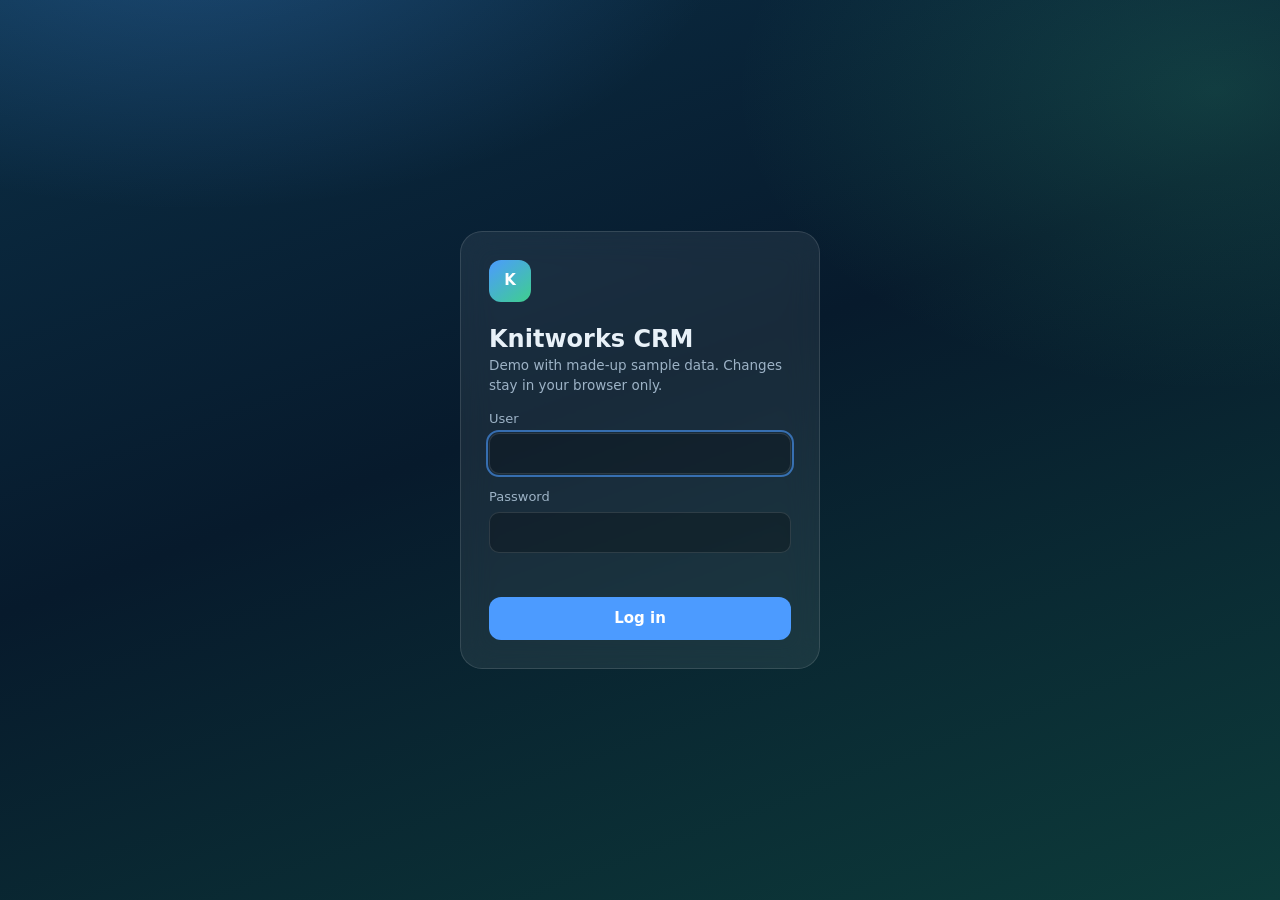
<file: index.html>
<!doctype html>
<html lang="en">
<head>
  <meta charset="utf-8">
  <meta name="viewport" content="width=device-width, initial-scale=1">
  <meta name="robots" content="noindex, nofollow">
  <title>Knitworks CRM</title>
  <script>try { document.documentElement.dataset.theme = localStorage.getItem("kw2:theme") || "dark"; if (localStorage.getItem("kw2:pinned") === "true") document.documentElement.classList.add("pin-early"); } catch (e) {}</script>
  <link rel="stylesheet" href="app.css?v=6ae541c147">
</head>
<body>
  <div class="bg"></div>

  <!-- Left: the whole navigation. Narrow when idle, slides open on hover (or when pinned) and pushes the page right. -->
  <aside class="side" id="side" aria-label="Pages">
    <div class="side-brand">
      <div class="logo">K</div>
      <div class="side-txt"><b>Knitworks CRM</b><small id="farm-name"></small></div>
    </div>
    <nav class="side-nav" id="nav"></nav>
    <button class="side-pin" id="pin" aria-label="Pin menu"><span class="ni"><svg class="icon" viewBox="0 0 24 24"><path d="M9 4h6l-1 6 4 4H6l4-4zM12 14v7"/></svg></span><span class="nl"></span></button>
  </aside>

  <!-- Top: option buttons only. Admin can hide each one. -->
  <header class="topbar">
    <div class="crumb" id="crumb"></div>
    <div class="top-actions">
      <button class="tb-search" data-tb="search" data-act="search" title="Search (Ctrl+K)"><svg class="icon" viewBox="0 0 24 24"><circle cx="11" cy="11" r="7"/><path d="M20 20l-3.5-3.5"/></svg><span>Search</span><kbd>Ctrl K</kbd></button>
      <button class="icon-btn primary" data-tb="new" data-act="new" title="New"><svg class="icon" viewBox="0 0 24 24"><path d="M12 5v14M5 12h14"/></svg></button>
      <button class="icon-btn" data-tb="today" data-go="today" title="Today"><svg class="icon" viewBox="0 0 24 24"><rect x="3" y="4" width="18" height="17" rx="2"/><path d="M8 2v4M16 2v4M3 10h18M9 15l2 2 4-4"/></svg></button>
      <button class="icon-btn" data-tb="email" data-go="email" title="Email"><svg class="icon" viewBox="0 0 24 24"><rect x="3" y="5" width="18" height="14" rx="2"/><path d="M3 7l9 6 9-6"/></svg></button>
      <button class="icon-btn" data-tb="booklink" data-act="booklink" title="Copy the Book a call link"><svg class="icon" viewBox="0 0 24 24"><path d="M10 13a5 5 0 0 0 7.5.5l3-3a5 5 0 0 0-7-7l-1.7 1.7"/><path d="M14 11a5 5 0 0 0-7.5-.5l-3 3a5 5 0 0 0 7 7l1.7-1.7"/></svg></button>
      <button class="icon-btn bell" data-tb="bell" id="bell" title="Notifications" aria-label="Notifications"></button>
      <select class="mini" data-tb="lang" id="lang" aria-label="Language"></select>
      <button class="icon-btn" data-tb="theme" id="theme" title="Light or dark"><svg class="icon" viewBox="0 0 24 24"><circle cx="12" cy="12" r="4"/><path d="M12 2v2M12 20v2M4.9 4.9l1.4 1.4M17.7 17.7l1.4 1.4M2 12h2M20 12h2M4.9 19.1l1.4-1.4M17.7 6.3l1.4-1.4"/></svg></button>
      <div class="avatar" id="me" tabindex="0" role="button" aria-label="Account"></div>
    </div>
  </header>

  <main id="view"><div class="page"><p class="muted">Loading…</p></div></main>
  <div id="layer"></div>
  <div id="toast" role="status"></div>

  <script src="demo.js?v=2798cf47a9"></script>
  <script src="app.js?v=c5368ae04b"></script>
</body>
</html>
</file>
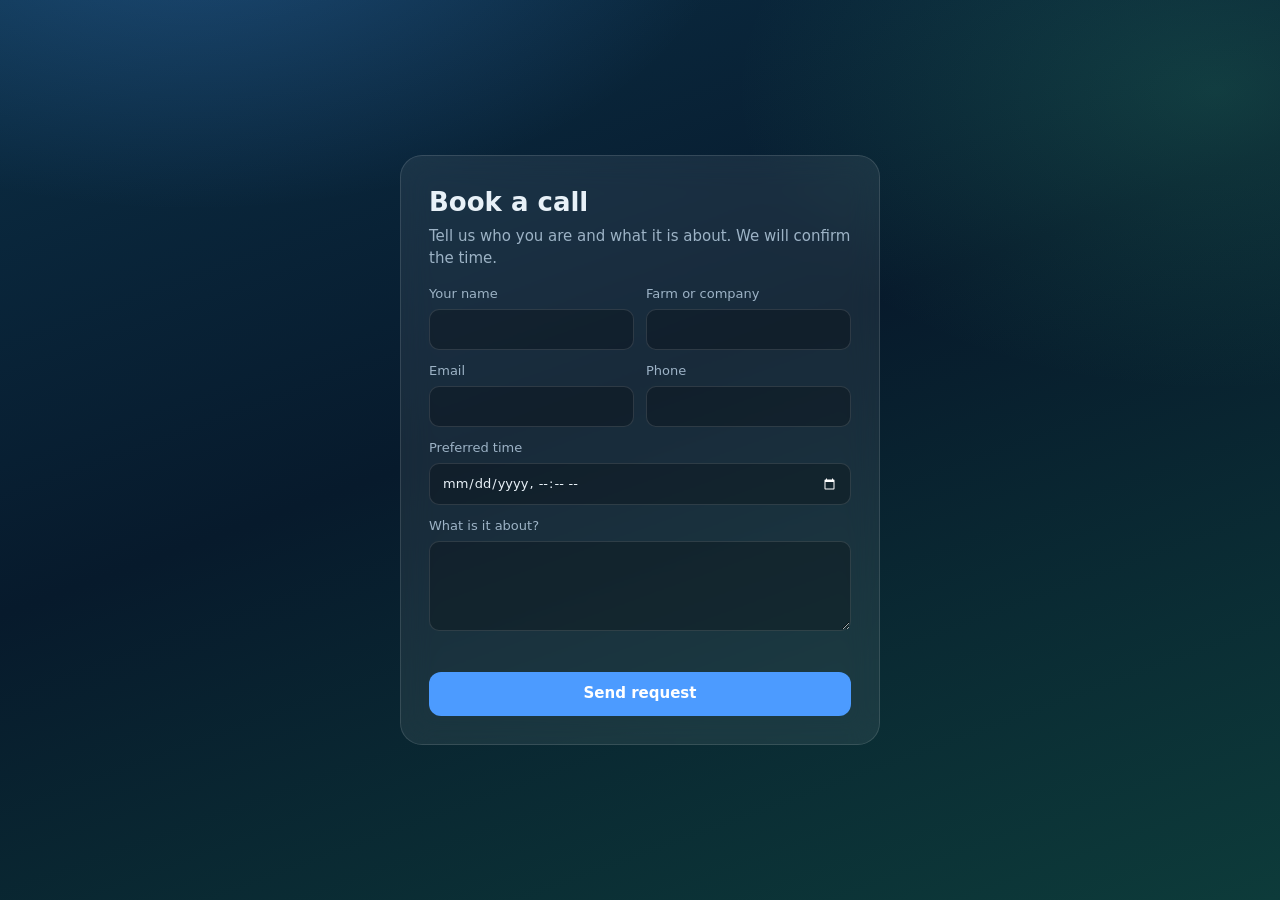
<file: book.html>
<!doctype html>
<html lang="en">
<head>
  <meta charset="utf-8">
  <meta name="viewport" content="width=device-width, initial-scale=1">
  <meta name="robots" content="noindex, nofollow">
  <title>Book a call</title>
  <style>
    :root { --bg1:#071a2c; --bg2:#0b2e45; --bg3:#0d3b3a; --glass:rgba(255,255,255,.07); --line:rgba(255,255,255,.12); --text:#e8f1f8; --muted:#9db3c6; --blue:#4c9bff; --green:#3fcf8e; --red:#ff6b6b; color-scheme:dark; }
    * { box-sizing: border-box; }
    body { margin:0; min-height:100vh; display:grid; place-items:center; padding:16px; color:var(--text);
      font:15px/1.45 system-ui,-apple-system,"Segoe UI",Roboto,sans-serif;
      background: radial-gradient(900px 500px at 15% -10%, rgba(76,155,255,.28), transparent 60%),
                  radial-gradient(800px 500px at 95% 10%, rgba(63,207,142,.18), transparent 60%),
                  linear-gradient(160deg, var(--bg2), var(--bg1) 45%, var(--bg3)); }
    .box { width:100%; max-width:480px; background:var(--glass); border:1px solid var(--line); border-radius:22px; padding:28px; backdrop-filter:blur(16px); animation: rise .45s cubic-bezier(.2,.7,.2,1) both; }
    h1 { margin:0 0 4px; font-size:26px; } p { margin:0 0 16px; color:var(--muted); }
    form { display:grid; grid-template-columns:1fr 1fr; gap:12px; }
    label { display:grid; gap:5px; font-size:13px; color:var(--muted); } label.full { grid-column:1/-1; }
    input, textarea { font:inherit; color:var(--text); background:rgba(0,0,0,.25); border:1px solid var(--line); border-radius:10px; padding:10px 12px; }
    textarea { min-height:90px; resize:vertical; }
    .hp { position:absolute; left:-9999px; }
    button { grid-column:1/-1; font:inherit; font-weight:600; border:0; border-radius:12px; padding:11px; background:var(--blue); color:#fff; cursor:pointer; }
    .msg { grid-column:1/-1; min-height:1.2em; font-size:14px; }
    .msg.bad { color:var(--red); } .msg.ok { color:var(--green); }
    @media (max-width:520px) { form { grid-template-columns:1fr; } }
    @keyframes rise { from { opacity:0; transform:translateY(12px); } to { opacity:1; transform:none; } }
  </style>
</head>
<body>
  <div class="box">
    <h1>Book a call</h1>
    <p>Tell us who you are and what it is about. We will confirm the time.</p>
    <form id="f">
      <label>Your name <input name="name" required maxlength="120"></label>
      <label>Farm or company <input name="org" maxlength="120"></label>
      <label>Email <input name="email" type="email" maxlength="120"></label>
      <label>Phone <input name="phone" maxlength="40"></label>
      <label class="full">Preferred time <input name="when" type="datetime-local"></label>
      <label class="full">What is it about? <textarea name="topic" required maxlength="300"></textarea></label>
      <label class="hp" aria-hidden="true">Website <input name="website" tabindex="-1" autocomplete="off"></label>
      <div class="msg" id="msg" role="status"></div>
      <button>Send request</button>
    </form>
  </div>
  <script src="demo.js?v=2798cf47a9"></script>
  <script>
    document.getElementById("f").addEventListener("submit", async (e) => {
      e.preventDefault();
      const msg = document.getElementById("msg"), data = Object.fromEntries(new FormData(e.target));
      msg.className = "msg"; msg.textContent = "";
      if (!data.email && !data.phone) { msg.className = "msg bad"; msg.textContent = "Please give an email or a phone number."; return; }
      try {
        const r = await fetch("/api/public/book", { method: "POST", headers: { "Content-Type": "application/json" }, body: JSON.stringify(data) });
        const j = await r.json();
        if (r.ok) { e.target.reset(); msg.className = "msg ok"; msg.textContent = "Thank you. We received your request and will get back to you."; }
        else { msg.className = "msg bad"; msg.textContent = j.error || "Something went wrong."; }
      } catch (x) { msg.className = "msg bad"; msg.textContent = "No connection. Please try again."; }
    });
  </script>
</body>
</html>
</file>
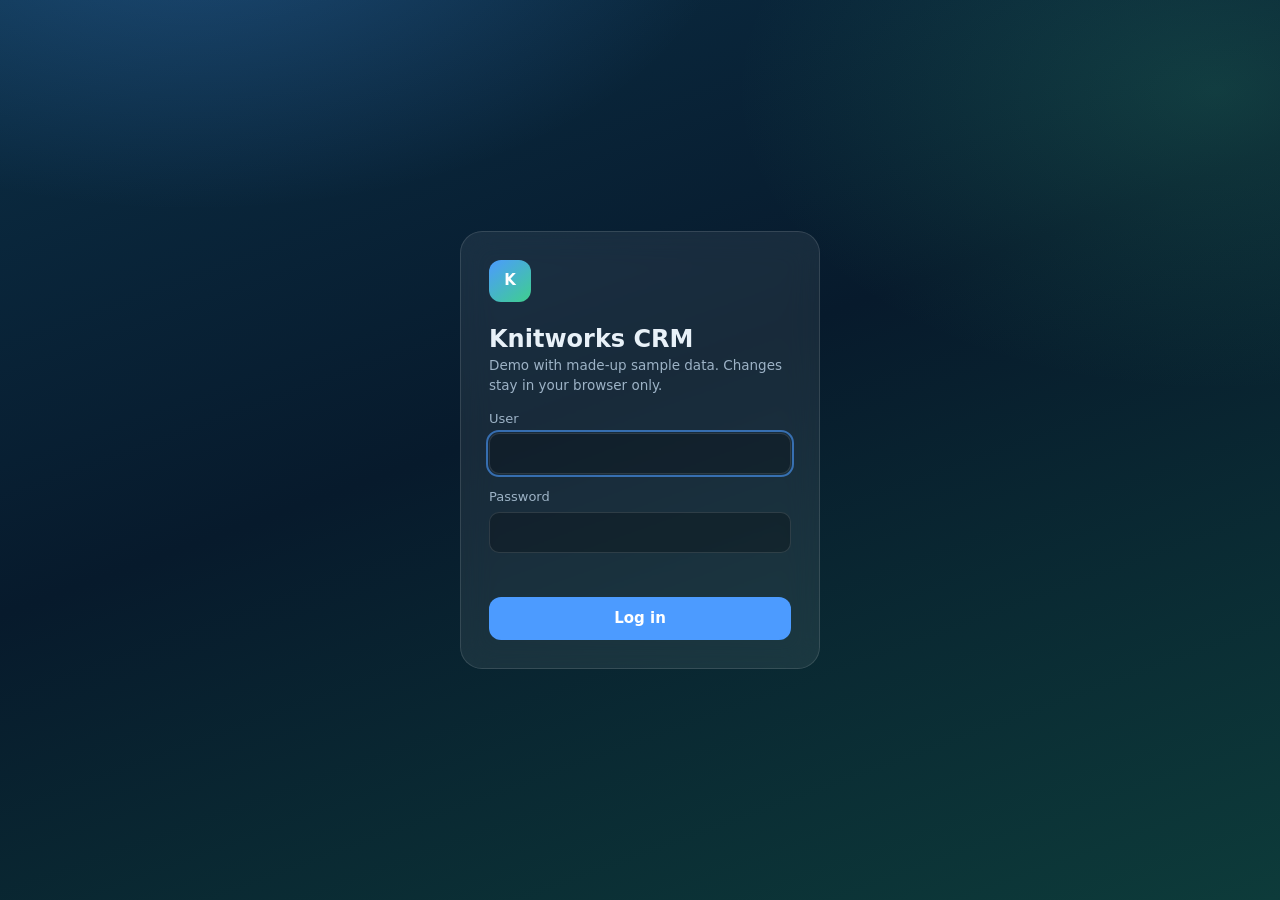
<file: login.html>
<!doctype html>
<html lang="en">
<head>
  <meta charset="utf-8">
  <meta name="viewport" content="width=device-width, initial-scale=1">
  <meta name="robots" content="noindex, nofollow">
  <title>Knitworks CRM · Log in</title>
  <style>
    :root { --bg1:#071a2c; --bg2:#0b2e45; --bg3:#0d3b3a; --glass:rgba(255,255,255,.07); --line:rgba(255,255,255,.12); --text:#e8f1f8; --muted:#9db3c6; --blue:#4c9bff; --green:#3fcf8e; --red:#ff6b6b; color-scheme:dark; }
    * { box-sizing: border-box; }
    body { margin:0; min-height:100vh; display:grid; place-items:center; padding:16px; color:var(--text);
      font:15px/1.45 system-ui,-apple-system,"Segoe UI",Roboto,sans-serif;
      background: radial-gradient(900px 500px at 15% -10%, rgba(76,155,255,.28), transparent 60%),
                  radial-gradient(800px 500px at 95% 10%, rgba(63,207,142,.18), transparent 60%),
                  linear-gradient(160deg, var(--bg2), var(--bg1) 45%, var(--bg3)); }
    form { width:100%; max-width:360px; background:var(--glass); border:1px solid var(--line); border-radius:22px; padding:28px;
      backdrop-filter: blur(16px); display:grid; gap:14px; animation: rise .45s cubic-bezier(.2,.7,.2,1) both; }
    .logo { width:42px; height:42px; border-radius:12px; display:grid; place-items:center; font-weight:800; color:#fff;
      background:linear-gradient(140deg,var(--blue),var(--green)); }
    h1 { margin:6px 0 0; font-size:24px; } p { margin:0; color:var(--muted); font-size:13.5px; }
    label { display:grid; gap:5px; font-size:13px; color:var(--muted); }
    input { font:inherit; color:var(--text); background:rgba(0,0,0,.25); border:1px solid var(--line); border-radius:10px; padding:10px 12px; }
    input:focus { outline:2px solid rgba(76,155,255,.6); outline-offset:1px; }
    button { font:inherit; font-weight:600; border:0; border-radius:12px; padding:11px; background:var(--blue); color:#fff; cursor:pointer; }
    .err { color:var(--red); min-height:1.2em; font-size:13px; }
    @keyframes rise { from { opacity:0; transform:translateY(12px); } to { opacity:1; transform:none; } }
  </style>
</head>
<body>
  <form id="f">
    <div class="logo">K</div>
    <div><h1>Knitworks CRM</h1><p>Demo with made-up sample data. Changes stay in your browser only.</p></div>
    <label>User <input name="username" autocomplete="username" required autofocus></label>
    <label>Password <input name="password" type="password" autocomplete="current-password" required></label>
    <div class="err" id="err" role="alert"></div>
    <button>Log in</button>
  </form>
  <script src="demo.js?v=2798cf47a9"></script>
  <script>
    document.getElementById("f").addEventListener("submit", async (e) => {
      e.preventDefault();
      const fd = new FormData(e.target), err = document.getElementById("err");
      err.textContent = "";
      try {
        const r = await fetch("/api/login", { method: "POST", headers: { "Content-Type": "application/json" },
          body: JSON.stringify({ username: fd.get("username"), password: fd.get("password") }) });
        if (r.ok) { location.href = "index.html"; return; }
        err.textContent = (await r.json()).error || "Could not log in.";
      } catch (x) { err.textContent = "No connection to the server."; }
    });
  </script>
</body>
</html>
</file>
<file: app.css>
/* Knitworks CRM v2 — blue farm theme. Dark (default) and light. */
:root {
  --bg-1: #071a2c; --bg-2: #0b2e45; --bg-3: #0d3b3a;
  --glass: rgba(255,255,255,.055); --glass-2: rgba(255,255,255,.09); --glass-hi: rgba(255,255,255,.14);
  --line: rgba(255,255,255,.10); --line-2: rgba(255,255,255,.18);
  --text: #e8f1f8; --muted: #9db3c6; --faint: #6f879b;
  --blue: #4c9bff; --blue-2: #2f6fe0; --green: #3fcf8e; --amber: #f5b14c; --red: #ff6b6b; --violet: #a78bfa;
  --chip: rgba(255,255,255,.08); --input: rgba(0,0,0,.22);
  --shadow: 0 10px 30px rgba(0,0,0,.25);
  --radius: 18px;
  --on-blue: #fff;
  color-scheme: dark;
}
:root[data-theme="light"] {
  --bg-1: #eaf2fb; --bg-2: #f3f8fd; --bg-3: #e7f4ee;
  --glass: rgba(255,255,255,.72); --glass-2: rgba(255,255,255,.88); --glass-hi: #fff;
  --line: rgba(15,45,75,.10); --line-2: rgba(15,45,75,.18);
  --text: #10273b; --muted: #4f6779; --faint: #7b8f9f;
  --blue: #1f6fe5; --blue-2: #1557b8; --green: #16a36a; --amber: #c27c0e; --red: #d64545; --violet: #6d4fd8;
  --chip: rgba(15,45,75,.06); --input: #fff;
  --shadow: 0 10px 30px rgba(20,50,80,.10);
  color-scheme: light;
}
* { box-sizing: border-box; }
html, body { margin: 0; }
body {
  min-height: 100vh; color: var(--text);
  font: 14.5px/1.45 system-ui, -apple-system, "Segoe UI", Roboto, sans-serif;
  background: var(--bg-1);
}
.bg {
  position: fixed; inset: 0; z-index: -1; pointer-events: none;
  background:
    radial-gradient(1100px 600px at 12% -10%, color-mix(in srgb, var(--blue) 28%, transparent), transparent 60%),
    radial-gradient(900px 600px at 95% 10%, color-mix(in srgb, var(--green) 18%, transparent), transparent 60%),
    linear-gradient(160deg, var(--bg-2), var(--bg-1) 45%, var(--bg-3));
}
.bg::after { /* soft field lines */
  content: ""; position: absolute; inset: 0; opacity: .05;
  background: repeating-linear-gradient(115deg, var(--text) 0 1px, transparent 1px 38px);
  mask-image: linear-gradient(to bottom, transparent, #000 40%, transparent);
}
button, input, select, textarea { font: inherit; color: inherit; }
a { color: var(--blue); }
[hidden] { display: none !important; }
h1, h2, h3, h4 { margin: 0; line-height: 1.2; }
.muted { color: var(--muted); } .faint { color: var(--faint); }
.num { font-variant-numeric: tabular-nums; }

/* ---------- top bar ---------- */
.topbar {
  position: sticky; top: 10px; z-index: 20; margin: 10px 16px 0 88px;
  display: flex; align-items: center; gap: 14px; padding: 8px 10px 8px 12px;
  background: var(--glass-2); border: 1px solid var(--line); border-radius: 20px;
  backdrop-filter: blur(16px) saturate(140%); box-shadow: var(--shadow);
}
.brand { display: flex; align-items: center; gap: 10px; min-width: 0; }
.logo {
  width: 36px; height: 36px; border-radius: 11px; display: grid; place-items: center; flex: none;
  background: linear-gradient(140deg, var(--blue), var(--green)); color: #fff; font-weight: 800;
}
.brand b { display: block; font-size: 15px; }
.brand small { display: block; color: var(--muted); font-size: 12px; white-space: nowrap; overflow: hidden; text-overflow: ellipsis; max-width: 190px; }
.pills { display: flex; gap: 2px; padding: 4px; margin: 0 auto; border-radius: 999px; background: var(--chip); overflow-x: auto; scrollbar-width: none; }
.pills a {
  display: flex; align-items: center; gap: 6px; padding: 7px 13px; border-radius: 999px;
  color: var(--muted); text-decoration: none; white-space: nowrap; transition: background .2s, color .2s;
}
.pills a:hover { color: var(--text); }
.pills a.on { background: var(--glass-hi); color: var(--text); box-shadow: 0 2px 10px rgba(0,0,0,.12); font-weight: 600; }
.pills .count { font-size: 11px; padding: 0 6px; border-radius: 999px; background: var(--amber); color: #1b1300; font-weight: 700; }
.top-actions { display: flex; align-items: center; gap: 8px; }
.icon-btn {
  width: 36px; height: 36px; border-radius: 11px; border: 1px solid transparent; background: transparent;
  display: grid; place-items: center; cursor: pointer; color: var(--muted);
}
.icon-btn:hover { background: var(--chip); color: var(--text); }
.avatar {
  width: 36px; height: 36px; border-radius: 50%; display: grid; place-items: center; cursor: pointer;
  background: linear-gradient(140deg, var(--blue-2), var(--violet)); color: #fff; font-weight: 700; font-size: 13px;
  border: 2px solid var(--line-2);
}
.menu {
  position: absolute; right: 10px; top: 54px; min-width: 210px; padding: 6px; border-radius: 14px;
  background: var(--glass-2); border: 1px solid var(--line); backdrop-filter: blur(18px); box-shadow: var(--shadow);
  animation: pop .18s ease-out both;
}
.menu .who { padding: 8px 10px; border-bottom: 1px solid var(--line); margin-bottom: 4px; }
.menu a, .menu button { display: block; width: 100%; text-align: left; padding: 8px 10px; border-radius: 9px; border: 0; background: none; color: var(--text); text-decoration: none; cursor: pointer; }
.menu a:hover, .menu button:hover { background: var(--chip); }
select.mini { background: var(--chip); border: 1px solid var(--line); border-radius: 10px; padding: 6px 8px; color: var(--text); }

/* ---------- left rail ---------- */
.rail {
  position: fixed; left: 16px; top: 50%; transform: translateY(-50%); z-index: 15;
  display: flex; flex-direction: column; gap: 6px; padding: 8px;
  background: var(--glass-2); border: 1px solid var(--line); border-radius: 22px; backdrop-filter: blur(16px); box-shadow: var(--shadow);
}
.rail .icon-btn.primary { background: var(--glass-hi); color: var(--text); }
.rail hr { border: 0; border-top: 1px solid var(--line); margin: 4px 6px; }
.icon { width: 18px; height: 18px; stroke: currentColor; fill: none; stroke-width: 1.8; stroke-linecap: round; stroke-linejoin: round; }

/* ---------- page ---------- */
main { margin: 16px 16px 40px 88px; }
.page {
  background: var(--glass); border: 1px solid var(--line); border-radius: 26px; padding: 26px 24px 28px;
  backdrop-filter: blur(14px); box-shadow: var(--shadow); min-height: 70vh;
  animation: pageIn .35s ease-out both;
}
.page-head { display: flex; align-items: flex-end; gap: 16px; flex-wrap: wrap; margin-bottom: 18px; }
.page-head .eyebrow { color: var(--muted); font-size: 13px; }
.page-head h1 { font-size: 34px; letter-spacing: -.02em; margin-top: 2px; }
.page-head p { margin: 6px 0 0; color: var(--muted); max-width: 70ch; }
.page-head .actions { margin-left: auto; display: flex; gap: 8px; flex-wrap: wrap; }
.btn {
  display: inline-flex; align-items: center; gap: 8px; padding: 9px 15px; border-radius: 12px; cursor: pointer;
  border: 1px solid var(--line-2); background: var(--glass-2); color: var(--text); font-weight: 600; text-decoration: none;
  transition: transform .12s, background .2s;
}
.btn:hover { background: var(--glass-hi); }
.btn:active { transform: scale(.98); }
.btn.primary { background: var(--blue); border-color: transparent; color: var(--on-blue); }
.btn.primary:hover { background: var(--blue-2); }
.btn.danger { color: var(--red); }
.btn.small { padding: 5px 10px; font-size: 13px; border-radius: 10px; }
.btn[disabled] { opacity: .5; cursor: not-allowed; }
.tabs { display: flex; gap: 4px; border-bottom: 1px solid var(--line); margin: 0 0 18px; overflow-x: auto; }
.tabs button { background: none; border: 0; padding: 10px 12px; color: var(--muted); cursor: pointer; border-bottom: 2px solid transparent; white-space: nowrap; }
.tabs button.on { color: var(--text); border-bottom-color: var(--text); font-weight: 600; }
.tabs .count { font-size: 11px; padding: 1px 6px; margin-left: 4px; border-radius: 999px; background: var(--chip); }

/* summary cards */
.cards { display: grid; grid-template-columns: repeat(4, minmax(0, 1fr)); gap: 12px; margin-bottom: 16px; }
@media (max-width: 980px) { .cards { grid-template-columns: repeat(2, minmax(0, 1fr)); } }
.card {
  background: var(--glass); border: 1px solid var(--line); border-radius: var(--radius); padding: 14px 16px;
  position: relative; overflow: hidden;
}
.card.click { cursor: pointer; transition: border-color .2s, transform .2s; }
.card.click:hover { border-color: var(--line-2); transform: translateY(-1px); }
.card .label { color: var(--muted); font-size: 13px; display: flex; align-items: center; justify-content: space-between; gap: 8px; }
.card .value { font-size: 26px; font-weight: 700; margin: 6px 0 2px; letter-spacing: -.01em; font-variant-numeric: tabular-nums; }
.card .sub { color: var(--muted); font-size: 12.5px; }
.card .value.txt { font-size: 18px; line-height: 1.25; margin: 8px 0 4px; }
.card .badge-ico { width: 30px; height: 30px; border-radius: 9px; display: grid; place-items: center; background: var(--chip); color: var(--muted); }
.card.accent { background: linear-gradient(150deg, color-mix(in srgb, var(--blue) 26%, var(--glass)), var(--glass)); }

.grid { display: grid; gap: 14px; align-content: start; align-items: start; }
.grid.two { grid-template-columns: minmax(0, 1.6fr) minmax(0, 1fr); }
.grid.halves { grid-template-columns: repeat(2, minmax(0, 1fr)); }
@media (max-width: 1000px) { .grid.two, .grid.halves { grid-template-columns: 1fr; } }
.panel { background: var(--glass); border: 1px solid var(--line); border-radius: var(--radius); padding: 16px; min-width: 0; }
.panel-head { display: flex; align-items: baseline; justify-content: space-between; gap: 10px; margin-bottom: 10px; }
.panel-head h3 { font-size: 16px; }
.panel-head .sub { color: var(--muted); font-size: 12.5px; }
.panel-head a { font-size: 13px; text-decoration: none; }

/* lists */
.rows { display: flex; flex-direction: column; }
.row-item { display: flex; align-items: center; gap: 12px; padding: 10px 4px; border-top: 1px solid var(--line); min-width: 0; }
.row-item:first-child { border-top: 0; }
.row-item.click { cursor: pointer; border-radius: 10px; }
.row-item.click:hover { background: var(--chip); }
.row-item .main { flex: 1; min-width: 0; }
.row-item .main b { display: block; white-space: nowrap; overflow: hidden; text-overflow: ellipsis; font-weight: 600; }
.row-item .main small { color: var(--muted); }
.row-item .end { text-align: right; flex: none; }
.ava {
  width: 34px; height: 34px; border-radius: 50%; flex: none; display: inline-grid; vertical-align: middle; place-items: center; font-size: 12px; font-weight: 700;
  background: color-mix(in srgb, var(--h, var(--blue)) 26%, var(--glass)); color: var(--text); border: 1px solid var(--line);
}
.ico-box { width: 34px; height: 34px; border-radius: 10px; flex: none; display: grid; place-items: center; background: var(--chip); color: var(--muted); }
.empty { color: var(--muted); padding: 14px 4px; }

/* chips and badges */
.chips { display: flex; gap: 6px; flex-wrap: wrap; margin-bottom: 12px; align-items: center; }
.chip-btn { border: 1px solid var(--line); background: var(--chip); color: var(--muted); border-radius: 999px; padding: 5px 12px; cursor: pointer; }
.chip-btn.on { background: var(--glass-hi); color: var(--text); border-color: var(--line-2); font-weight: 600; }
.chip-btn .n { opacity: .7; margin-left: 4px; font-variant-numeric: tabular-nums; }
.badge { display: inline-block; font-size: 11.5px; font-weight: 600; padding: 2px 8px; border-radius: 999px; background: var(--chip); color: var(--muted); white-space: nowrap; }
.badge.blue { background: color-mix(in srgb, var(--blue) 22%, transparent); color: var(--blue); }
.badge.green { background: color-mix(in srgb, var(--green) 20%, transparent); color: var(--green); }
.badge.amber { background: color-mix(in srgb, var(--amber) 22%, transparent); color: var(--amber); }
.badge.red { background: color-mix(in srgb, var(--red) 20%, transparent); color: var(--red); }
.badge.violet { background: color-mix(in srgb, var(--violet) 22%, transparent); color: var(--violet); }
.sample { font-size: 10.5px; padding: 1px 6px; border-radius: 6px; border: 1px dashed var(--line-2); color: var(--faint); margin-left: 6px; vertical-align: middle; }

/* toolbar + table */
.toolbar { display: flex; gap: 8px; flex-wrap: wrap; align-items: center; margin-bottom: 12px; }
.search {
  flex: 1 1 260px; max-width: 380px; display: flex; align-items: center; gap: 8px; padding: 8px 12px;
  background: var(--input); border: 1px solid var(--line); border-radius: 12px;
}
.search input { border: 0; background: none; outline: none; width: 100%; color: var(--text); }
.toolbar .count { color: var(--muted); font-size: 13px; margin-left: auto; }
.table-wrap { overflow-x: auto; border: 1px solid var(--line); border-radius: 14px; }
table { border-collapse: collapse; width: 100%; }
th, td { text-align: left; padding: 11px 14px; border-top: 1px solid var(--line); vertical-align: middle; white-space: nowrap; }
th { border-top: 0; color: var(--muted); font-weight: 500; font-size: 13px; background: var(--chip); }
td.wrap { white-space: normal; min-width: 220px; }
tbody tr { cursor: pointer; transition: background .15s; }
tbody tr:hover { background: var(--chip); }
td.right, th.right { text-align: right; }
.star { background: none; border: 0; cursor: pointer; color: var(--faint); font-size: 16px; padding: 0; }
.star.on { color: var(--amber); }

/* pipeline board */
.board { display: grid; grid-template-columns: repeat(6, minmax(178px, 1fr)); gap: 12px; overflow-x: auto; padding-bottom: 6px; }
.col { background: var(--glass); border: 1px solid var(--line); border-radius: var(--radius); padding: 10px; min-height: 260px; transition: border-color .2s, background .2s; }
.col.drop { border-color: var(--blue); background: color-mix(in srgb, var(--blue) 10%, var(--glass)); }
.col-head { display: flex; align-items: baseline; justify-content: space-between; padding: 4px 4px 10px; }
.col-head b { display: flex; align-items: center; gap: 6px; }
.col-head .dot { width: 8px; height: 8px; border-radius: 50%; background: var(--c, var(--blue)); }
.col-head small { color: var(--muted); display: block; text-align: right; }
.deal {
  background: var(--glass-2); border: 1px solid var(--line); border-left: 3px solid var(--c, var(--blue)); border-radius: 14px;
  padding: 10px 12px; margin-bottom: 8px; cursor: grab; animation: rise .35s ease-out both;
}
.deal:active { cursor: grabbing; }
.deal.dragging { opacity: .4; }
.deal b { display: block; }
.deal .foot { display: flex; align-items: center; justify-content: space-between; margin-top: 8px; color: var(--muted); font-size: 12.5px; }

/* tasks */
.task-layout { display: grid; grid-template-columns: 250px minmax(0, 1fr); gap: 16px; align-items: start; }
@media (max-width: 900px) { .task-layout { grid-template-columns: 1fr; } }
.pyr { position: sticky; top: 80px; background: var(--glass); border: 1px solid var(--line); border-radius: var(--radius); padding: 10px; }
.pyr .head { font-size: 12px; text-transform: uppercase; letter-spacing: .08em; color: var(--muted); padding: 2px 6px 8px; }
/* task areas as points on a line */
.pyr .lv { position: relative; display: grid; grid-template-columns: 22px 1fr; gap: 10px; align-items: start; width: 100%; text-align: left;
  border: 0; background: none; padding: 9px 8px; border-radius: 12px; cursor: pointer; color: var(--text); transition: background .2s; }
.pyr .lv:hover { background: var(--chip); }
.pyr .lv.on { background: color-mix(in srgb, var(--c) 14%, transparent); }
.pyr .lv:not(:last-child)::after { content: ""; position: absolute; left: 18px; top: 26px; bottom: -10px; width: 2px; background: var(--line); }
.pyr .lv.all::after { display: none; }
.pyr .lv.all { border-bottom: 1px solid var(--line); border-radius: 12px 12px 0 0; margin-bottom: 6px; padding-bottom: 12px; }
.pyr .pt { position: relative; z-index: 1; width: 14px; height: 14px; margin: 3px 0 0 3px; border-radius: 50%; background: var(--bg-2);
  border: 3px solid var(--c); transition: transform .2s, background .2s; }
.pyr .lv.all .pt { border-radius: 4px; }
.pyr .lv.on .pt, .pyr .lv:hover .pt { background: var(--c); transform: scale(1.15); }
.pyr .t b { display: block; font-size: 13.5px; }
.pyr .nums { display: flex; gap: 4px; flex-wrap: wrap; margin-top: 4px; }
.pyr .nums .badge { font-size: 11px; padding: 1px 7px; }
details.group { background: var(--glass); border: 1px solid var(--line); border-radius: var(--radius); margin-bottom: 10px; overflow: hidden; }
details.group > summary { list-style: none; cursor: pointer; padding: 12px 16px; display: flex; gap: 10px; align-items: baseline; }
details.group > summary::-webkit-details-marker { display: none; }
details.group > summary::before { content: "▸"; color: var(--muted); }
details.group[open] > summary::before { content: "▾"; }
details.group > summary b { font-size: 15px; }
details.group > summary small { color: var(--muted); }
.task { border-top: 1px solid var(--line); }
.task > summary { list-style: none; cursor: pointer; padding: 9px 16px 9px 34px; display: flex; gap: 8px; align-items: center; }
.task > summary::-webkit-details-marker { display: none; }
.task > summary:hover { background: var(--chip); }
.task .t { flex: 1; min-width: 0; white-space: nowrap; overflow: hidden; text-overflow: ellipsis; }
.task[open] .t { white-space: normal; font-weight: 600; }
.dot { width: 8px; height: 8px; border-radius: 50%; flex: none; background: var(--muted); }
.dot.urgent { background: var(--red); } .dot.week { background: var(--amber); } .dot.later { background: var(--blue); } .dot.none { background: var(--faint); }
.task .detail { padding: 4px 16px 14px 34px; display: grid; gap: 10px; }
.facts { display: grid; grid-template-columns: max-content 1fr; gap: 4px 14px; margin: 0; font-size: 13.5px; }
.facts dt { color: var(--muted); }
.facts dd { margin: 0; }
.flow { display: flex; gap: 6px; align-items: center; flex-wrap: wrap; font-size: 12.5px; }
.flow span { padding: 2px 9px; border-radius: 8px; border: 1px solid var(--line); color: var(--muted); }
.flow span.on { background: var(--blue); color: var(--on-blue); border-color: transparent; }

/* drawer */
.scrim { position: fixed; inset: 0; background: rgba(3,10,20,.45); z-index: 40; animation: fade .2s both; }
.drawer {
  position: fixed; top: 0; right: 0; bottom: 0; width: min(560px, 100vw); z-index: 41; overflow-y: auto;
  background: var(--bg-2); border-left: 1px solid var(--line); box-shadow: -20px 0 40px rgba(0,0,0,.3);
  animation: slideIn .28s cubic-bezier(.2,.8,.2,1) both; padding: 20px 22px 30px;
}
:root[data-theme="light"] .drawer { background: #f7fbff; }
.drawer-head { display: flex; align-items: flex-start; gap: 12px; margin-bottom: 14px; }
.drawer-head h2 { font-size: 22px; }
.drawer-head .x { margin-left: auto; }
.form { display: grid; grid-template-columns: 1fr 1fr; gap: 12px; }
.form label { display: grid; gap: 4px; font-size: 13px; color: var(--muted); }
.form label.full { grid-column: 1 / -1; }
.form input, .form select, .form textarea {
  background: var(--input); border: 1px solid var(--line); border-radius: 10px; padding: 8px 10px; color: var(--text); min-width: 0;
}
.form textarea { min-height: 80px; resize: vertical; }
.form input:focus, .form select:focus, .form textarea:focus, .search:focus-within { outline: 2px solid color-mix(in srgb, var(--blue) 55%, transparent); outline-offset: 1px; }
.form-actions { display: flex; gap: 8px; margin-top: 16px; align-items: center; }
.form-actions .err { color: var(--red); font-size: 13px; }
.ro { background: var(--chip); border-radius: 12px; padding: 10px 12px; font-size: 13.5px; margin: 10px 0; }
.ro b { font-size: 18px; display: block; }
.section-title { font-size: 13px; text-transform: uppercase; letter-spacing: .06em; color: var(--muted); margin: 18px 0 6px; }

/* charts */
.bars { display: grid; gap: 8px; }
.bar-row { display: grid; grid-template-columns: minmax(90px, 160px) 1fr auto; gap: 10px; align-items: center; font-size: 13px; }
.bar-row .track { display: block; height: 10px; background: var(--chip); border-radius: 999px; overflow: hidden; }
.bar-row .fill { display: block; height: 100%; border-radius: 999px; background: linear-gradient(90deg, var(--blue), var(--green)); transform-origin: left; animation: grow .7s cubic-bezier(.2,.8,.2,1) both; }
.bar-row .name { white-space: nowrap; overflow: hidden; text-overflow: ellipsis; }
.spark { display: flex; align-items: flex-end; gap: 3px; height: 54px; }
.spark i { flex: 1; min-width: 4px; border-radius: 3px 3px 0 0; background: color-mix(in srgb, var(--blue) 70%, transparent); transform-origin: bottom; animation: growY .6s ease-out both; }
.spark i.low { background: var(--amber); }
.worker-cards { display: grid; grid-template-columns: repeat(auto-fill, minmax(240px, 1fr)); gap: 12px; margin-bottom: 16px; }

/* roles matrix */
.matrix select { background: var(--input); border: 1px solid var(--line); border-radius: 8px; padding: 4px 6px; color: var(--text); }
.matrix td, .matrix th { text-align: center; }
.matrix td:first-child, .matrix th:first-child { text-align: left; }
.matrix tbody tr { cursor: default; }

/* rail active, bell */
.rail .icon-btn.on { background: var(--glass-hi); color: var(--text); }
.bell { position: relative; }
.bell .dot-n { position: absolute; top: 2px; right: 1px; min-width: 16px; height: 16px; padding: 0 4px; border-radius: 999px;
  background: var(--amber); color: #1b1300; font-size: 10.5px; font-weight: 800; display: grid; place-items: center; }
.menu.notif { right: 60px; min-width: 280px; }
.menu.notif a { display: flex; gap: 10px; align-items: center; }

/* shared progress track */
.track { display: block; height: 8px; background: var(--chip); border-radius: 999px; overflow: hidden; }
.track.big { height: 9px; }
.track .fill { display: block; height: 100%; border-radius: 999px; background: linear-gradient(90deg, var(--blue), var(--green)); transform-origin: left; animation: grow .7s cubic-bezier(.2,.8,.2,1) both; }

/* projects */
.proj-grid { display: grid; grid-template-columns: repeat(auto-fill, minmax(270px, 1fr)); gap: 14px; }
.proj { background: var(--glass); border: 1px solid var(--line); border-radius: var(--radius); padding: 14px 16px; cursor: pointer; transition: border-color .2s, transform .2s; display: flex; flex-direction: column; gap: 6px; }
.proj:hover { border-color: var(--line-2); transform: translateY(-2px); }
.proj-top { display: flex; justify-content: space-between; gap: 8px; align-items: center; }
.proj h3 { font-size: 17px; margin-top: 4px; }
.stepper { background: var(--chip); border: 1px solid var(--line); border-radius: 12px; padding: 10px 12px; margin: 6px 0 4px; }
.stepper .dots { display: flex; align-items: center; margin-bottom: 6px; }
.sd { width: 18px; height: 18px; border-radius: 50%; flex: none; display: grid; place-items: center; font-size: 11px; font-weight: 800;
  background: var(--bg-2); border: 2px solid var(--line-2); color: var(--bg-1); }
.sd.done { background: var(--text); border-color: var(--text); }
.sd.cur { border-color: var(--text); box-shadow: inset 0 0 0 3px var(--bg-2), inset 0 0 0 9px var(--text); }
.sl { flex: 1; height: 2px; background: var(--line-2); min-width: 8px; }
.proj-prog { display: flex; justify-content: space-between; font-size: 13px; margin-top: 4px; }
.proj-foot { display: flex; justify-content: space-between; align-items: center; margin-top: 8px; }
.proj-foot .team { display: flex; }
.proj-foot .team .ava { width: 28px; height: 28px; font-size: 11px; margin-right: -6px; border: 2px solid var(--bg-2); }
.link-txt { color: var(--muted); font-size: 13px; }
.checklist { display: flex; flex-direction: column; gap: 2px; }
.check-row { display: flex; align-items: center; gap: 8px; padding: 6px 4px; border-top: 1px solid var(--line); }
.check-row:first-child { border-top: 0; }
.check-row label { flex: 1; display: flex; gap: 10px; align-items: center; cursor: pointer; }
.check-row input, .tick input { width: 18px; height: 18px; accent-color: var(--green); }
.check-row.done label span { color: var(--muted); text-decoration: line-through; }
.check-row .ava { width: 26px; height: 26px; font-size: 10.5px; }
.small-x { width: 26px; height: 26px; }
.small-x .icon { width: 14px; height: 14px; }
.add-row { display: flex; gap: 8px; margin: 8px 0; align-items: flex-start; }
.add-row input, .add-row select, .add-row textarea { background: var(--input); border: 1px solid var(--line); border-radius: 10px; padding: 7px 10px; color: var(--text); min-width: 0; }
.add-row input, .add-row textarea { flex: 1; }
.add-row textarea { min-height: 60px; resize: vertical; }
.timeline { display: flex; flex-direction: column; gap: 10px; margin-bottom: 6px; }
.tl { display: grid; grid-template-columns: 16px 1fr; gap: 10px; position: relative; }
.tl::before { content: ""; position: absolute; left: 6px; top: 16px; bottom: -12px; width: 2px; background: var(--line); }
.tl:last-child::before { display: none; }
.tl-dot { width: 14px; height: 14px; border-radius: 50%; border: 3px solid var(--blue); background: var(--bg-2); margin-top: 3px; }
.tl p { margin: 2px 0 0; }

/* schedule */
.sch-head { display: flex; justify-content: space-between; align-items: flex-start; gap: 12px; margin-bottom: 12px; flex-wrap: wrap; }
.sch-nav { display: flex; gap: 6px; align-items: center; }
.legend { display: flex; gap: 12px; flex-wrap: wrap; margin-top: 6px; font-size: 12.5px; color: var(--muted); }
.legend .lg i { display: inline-block; width: 9px; height: 9px; border-radius: 3px; margin-right: 5px; }
.ev { display: block; width: 100%; text-align: left; border: 0; cursor: pointer; font-size: 12px; padding: 3px 6px; margin-top: 3px; border-radius: 7px;
  background: color-mix(in srgb, var(--c) 22%, transparent); color: var(--text); white-space: nowrap; overflow: hidden; text-overflow: ellipsis; border-left: 3px solid var(--c); }
.month { display: grid; grid-template-columns: repeat(7, minmax(0, 1fr)); gap: 4px; }
.month .mh { color: var(--muted); font-size: 12.5px; padding: 4px 6px; }
.mc { min-height: 104px; border: 1px solid var(--line); border-radius: 12px; padding: 6px; cursor: pointer; background: var(--glass); min-width: 0; }
.mc:hover { border-color: var(--line-2); }
.mc.out { opacity: .45; }
.mc.now { border-color: var(--blue); box-shadow: inset 0 0 0 1px var(--blue); }
.mc .dn { font-size: 12.5px; font-weight: 700; color: var(--muted); }
.mc.now .dn { color: var(--blue); }
.week { --hw: 56px; overflow-x: auto; }
.wk-head, .wk-allday, .wk-body { display: grid; grid-template-columns: var(--hw) repeat(7, minmax(110px, 1fr)); }
.wd { padding: 6px 8px; color: var(--muted); cursor: pointer; font-size: 13px; }
.wd b { font-size: 18px; color: var(--text); margin-left: 4px; }
.wd.now b { background: var(--blue); color: #fff; border-radius: 50%; padding: 2px 7px; }
.wk-allday > div { border-top: 1px solid var(--line); padding: 4px; min-height: 34px; }
.wk-allday > div + div { border-left: 1px solid var(--line); }
.wk-body .hours > div { height: var(--px); font-size: 11.5px; color: var(--faint); padding-right: 6px; text-align: right; transform: translateY(-6px); }
.wk-col { position: relative; border-left: 1px solid var(--line); background: repeating-linear-gradient(to bottom, var(--line) 0 1px, transparent 1px var(--px)); }
.wk-col.now { background-color: color-mix(in srgb, var(--blue) 6%, transparent); }
.wk-ev { position: absolute; left: 4px; right: 4px; min-height: 40px; text-align: left; border: 0; cursor: pointer; border-radius: 9px; padding: 4px 7px;
  background: color-mix(in srgb, var(--c) 26%, var(--bg-2)); border-left: 3px solid var(--c); color: var(--text); overflow: hidden; animation: rise .35s ease-out both; }
.wk-ev b { display: block; font-size: 12.5px; white-space: nowrap; overflow: hidden; text-overflow: ellipsis; }
.wk-ev small { color: var(--muted); font-size: 11.5px; }
.now-line { position: absolute; left: 0; right: 0; height: 2px; background: var(--amber); z-index: 2; }
.now-line::before { content: ""; position: absolute; left: -5px; top: -4px; width: 10px; height: 10px; border-radius: 50%; background: var(--amber); }

/* quick search */
.palette { position: fixed; top: 12vh; left: 50%; transform: translateX(-50%); width: min(620px, 94vw); z-index: 41; padding: 12px;
  background: var(--bg-2); border: 1px solid var(--line-2); border-radius: 18px; box-shadow: var(--shadow); animation: pop .2s ease-out both; }
:root[data-theme="light"] .palette { background: #f7fbff; }
.palette .rows { max-height: 55vh; overflow-y: auto; margin-top: 8px; }

/* toast */
#toast { position: fixed; bottom: 22px; left: 50%; transform: translateX(-50%); z-index: 60; }
#toast div { background: var(--glass-hi); color: var(--text); border: 1px solid var(--line-2); padding: 10px 16px; border-radius: 12px; box-shadow: var(--shadow); animation: rise .25s ease-out both; margin-top: 6px; }
#toast div.bad { border-color: var(--red); }

/* motion */
.reveal { animation: rise .5s cubic-bezier(.2,.7,.2,1) both; animation-delay: calc(var(--i, 0) * 55ms); }
@keyframes rise { from { opacity: 0; transform: translateY(10px); } to { opacity: 1; transform: none; } }
@keyframes pageIn { from { opacity: 0; transform: translateY(6px) scale(.995); } to { opacity: 1; transform: none; } }
@keyframes slideIn { from { transform: translateX(40px); opacity: 0; } to { transform: none; opacity: 1; } }
@keyframes fade { from { opacity: 0; } to { opacity: 1; } }
@keyframes pop { from { opacity: 0; transform: translateY(-4px) scale(.98); } to { opacity: 1; transform: none; } }
@keyframes grow { from { transform: scaleX(0); } to { transform: scaleX(1); } }
@keyframes growY { from { transform: scaleY(0); } to { transform: scaleY(1); } }
/* theme switch: our own wave clip runs on the new view; the old view stays still underneath */
::view-transition-old(root), ::view-transition-new(root) { animation: none; mix-blend-mode: normal; }
::view-transition-new(root) { z-index: 2; }
@media (prefers-reduced-motion: reduce) { *, *::before, *::after { animation: none !important; transition: none !important; } }

/* phones */
@media (max-width: 760px) {
  .rail { top: auto; bottom: 10px; left: 50%; transform: translateX(-50%); flex-direction: row; }
  .rail hr { display: none; }
  .topbar { margin: 8px 8px 0; flex-wrap: wrap; }
  .pills { order: 3; width: 100%; margin: 0; }
  main { margin: 12px 8px 90px; }
  .page { padding: 18px 14px; border-radius: 20px; }
  .page-head h1 { font-size: 26px; }
  .form { grid-template-columns: 1fr; }
}

/* ================= v3 layout: full left sidebar + top option bar ================= */
:root { --side-w: 74px; --side-open: 250px; --side-ease: .3s cubic-bezier(.2,.8,.2,1); }
.side {
  position: fixed; top: 12px; bottom: 12px; left: 12px; width: var(--side-w); z-index: 30;
  display: flex; flex-direction: column; overflow: hidden;
  background: var(--glass-2); border: 1px solid var(--line); border-radius: 22px;
  backdrop-filter: blur(16px) saturate(140%); box-shadow: var(--shadow); transition: width var(--side-ease);
}
body.side-open .side, body.side-pinned .side, html.pin-early .side { width: var(--side-open); }
.side-brand { display: flex; align-items: center; gap: 12px; padding: 16px 18px 12px; white-space: nowrap; }
.side-brand b { display: block; font-size: 15px; }
.side-brand small { display: block; color: var(--muted); font-size: 12px; max-width: 160px; overflow: hidden; text-overflow: ellipsis; }
.side-txt, .side .nl, .side .nav-h { opacity: 0; transition: opacity .18s; white-space: nowrap; }
body.side-open .side-txt, body.side-pinned .side-txt, body.side-open .side .nl, body.side-pinned .side .nl,
body.side-open .side .nav-h, body.side-pinned .side .nav-h { opacity: 1; transition-delay: .08s; }
.side-nav { flex: 1; overflow-y: auto; overflow-x: hidden; padding: 4px 12px 8px; scrollbar-width: none; }
.nav-group { margin-bottom: 4px; }
.nav-h { font-size: 10.5px; text-transform: uppercase; letter-spacing: .09em; color: var(--faint); padding: 8px 12px 4px; height: 24px; }
.side-nav a { position: relative; display: flex; align-items: center; gap: 12px; padding: 8px 13px; border-radius: 12px; color: var(--muted);
  text-decoration: none; white-space: nowrap; transition: background .2s, color .2s; }
.side-nav a:hover { background: var(--chip); color: var(--text); }
.side-nav a.on { background: var(--glass-hi); color: var(--text); font-weight: 600; box-shadow: inset 3px 0 0 var(--blue); }
.side .ni { width: 22px; height: 22px; flex: none; display: grid; place-items: center; }
.side-nav .count { margin-left: auto; font-size: 11px; min-width: 18px; padding: 0 6px; border-radius: 999px; background: var(--amber); color: #1b1300; font-weight: 700; text-align: center; }
body:not(.side-open):not(.side-pinned) .side-nav .count { position: absolute; top: 3px; left: 30px; margin: 0; min-width: 16px; padding: 0 4px; font-size: 10px; }
.side-pin { display: flex; align-items: center; gap: 12px; margin: 6px 12px 12px; padding: 9px 13px; border: 0; border-radius: 12px; background: none; color: var(--faint); cursor: pointer; }
.side-pin:hover { background: var(--chip); color: var(--text); }
body.side-pinned .side-pin { color: var(--blue); }
body.side-pinned .side-pin .icon { transform: rotate(45deg); }

.topbar { margin: 12px 16px 0 calc(var(--side-w) + 28px); transition: margin-left var(--side-ease); justify-content: space-between; padding: 8px 10px 8px 18px; }
main { margin: 16px 16px 40px calc(var(--side-w) + 28px); transition: margin-left var(--side-ease); }
body.side-open .topbar, body.side-pinned .topbar, html.pin-early .topbar,
body.side-open main, body.side-pinned main, html.pin-early main { margin-left: calc(var(--side-open) + 28px); }
.crumb { font-size: 15px; white-space: nowrap; overflow: hidden; text-overflow: ellipsis; min-width: 0; }
.crumb .muted { font-weight: 400; }
.tb-search { display: flex; align-items: center; gap: 8px; padding: 7px 10px 7px 12px; border-radius: 12px; border: 1px solid var(--line);
  background: var(--input); color: var(--muted); cursor: pointer; min-width: 200px; }
.tb-search span { flex: 1; text-align: left; }
.tb-search kbd { font: 11px system-ui; padding: 1px 6px; border-radius: 6px; border: 1px solid var(--line-2); color: var(--faint); }
.icon-btn.primary { background: var(--blue); color: var(--on-blue); }
.icon-btn.primary:hover { background: var(--blue-2); color: var(--on-blue); }
.menu { top: 58px; }
.menu.notif { right: 60px; }

/* admin: pages and buttons switches */
.pb-list { display: grid; gap: 4px; }
.pb { display: flex; align-items: center; gap: 10px; padding: 8px 10px; border: 1px solid var(--line); border-radius: 12px; cursor: pointer; }
.pb span:nth-last-child(2) { flex: 1; }
.pb .ni { width: 20px; display: grid; place-items: center; color: var(--muted); }
.switch { appearance: none; -webkit-appearance: none; width: 38px; height: 22px; border-radius: 999px; background: var(--line-2); position: relative; cursor: pointer; transition: background .2s; flex: none; margin: 0; }
.switch::after { content: ""; position: absolute; top: 3px; left: 3px; width: 16px; height: 16px; border-radius: 50%; background: #fff; transition: transform .2s; box-shadow: 0 1px 3px rgba(0,0,0,.3); }
.switch:checked { background: var(--green); }
.switch:checked::after { transform: translateX(16px); }
.switch:disabled { opacity: .5; cursor: not-allowed; }

@media (max-width: 760px) {
  .side { top: auto; bottom: 8px; left: 8px; right: 8px; width: auto !important; height: 64px; flex-direction: row; border-radius: 18px; }
  .side-brand, .side-pin, .nav-h { display: none; }
  .side-nav { display: flex; overflow-x: auto; padding: 8px; gap: 4px; }
  .nav-group { display: flex; gap: 4px; margin: 0; }
  .side .nl { display: none; }
  .topbar, main, body.side-open .topbar, body.side-pinned .topbar, body.side-open main, body.side-pinned main, html.pin-early .topbar, html.pin-early main { margin-left: 8px; }
  main { margin-bottom: 90px; }
  .tb-search { min-width: 0; } .tb-search span, .tb-search kbd { display: none; }
  .crumb { display: none; }
}

/* ---------- v4: FMIS charts (plain SVG) ---------- */
.section-band { display: flex; align-items: end; justify-content: space-between; margin: 26px 0 12px; }
.section-band h2 { margin: 0; font-size: 18px; letter-spacing: -.01em; }
.section-band p { margin: 3px 0 0; font-size: 12.5px; }
.charts-grid { margin-bottom: 4px; }
.card.warn { background: linear-gradient(150deg, color-mix(in srgb, var(--red) 22%, var(--glass)), var(--glass)); }
.chart { width: 100%; height: auto; display: block; overflow: visible; }
.chart .gl { stroke: var(--line); stroke-width: 1; }
.chart .ax { fill: var(--muted); font-size: 11px; font-variant-numeric: tabular-nums; }
.chart .ln { stroke-dasharray: 2400; stroke-dashoffset: 2400; animation: drawln 1.1s cubic-bezier(.3,.7,.2,1) forwards; }
.chart .ln[stroke-dasharray="5 4"] { animation: none; stroke-dasharray: 5 4; stroke-dashoffset: 0; }
.chart .hit { fill: transparent; stroke: none; cursor: crosshair; }
.chart .hit:hover { fill: var(--text); fill-opacity: .15; }
.chart .bar { transform-box: fill-box; transform-origin: bottom; animation: growbar .7s cubic-bezier(.3,.7,.2,1) backwards; }
@keyframes drawln { to { stroke-dashoffset: 0; } }
@keyframes growbar { from { transform: scaleY(0); } }
.panel > .legend { display: flex; flex-wrap: wrap; gap: 6px 14px; margin: 0 0 6px; font-size: 12px; color: var(--muted); }
.panel > .legend .lg { display: inline-flex; align-items: center; gap: 6px; }
.panel > .legend i { width: 10px; height: 10px; border-radius: 3px; display: inline-block; }
.chart-foot { display: flex; flex-wrap: wrap; align-items: center; gap: 8px; margin-top: 10px; padding-top: 10px; border-top: 1px solid var(--line); font-size: 12.5px; }
.chart-foot .btn { margin-left: auto; }
@media (prefers-reduced-motion: reduce) { .chart .ln, .chart .bar { animation: none; stroke-dashoffset: 0; } }

/* Dropdown lists: black text on white in every theme, so the choices are always readable */
select option, select optgroup { color: #111; background: #fff; }
select option:checked { color: #111; background: #dbe6ff; }
</file>
